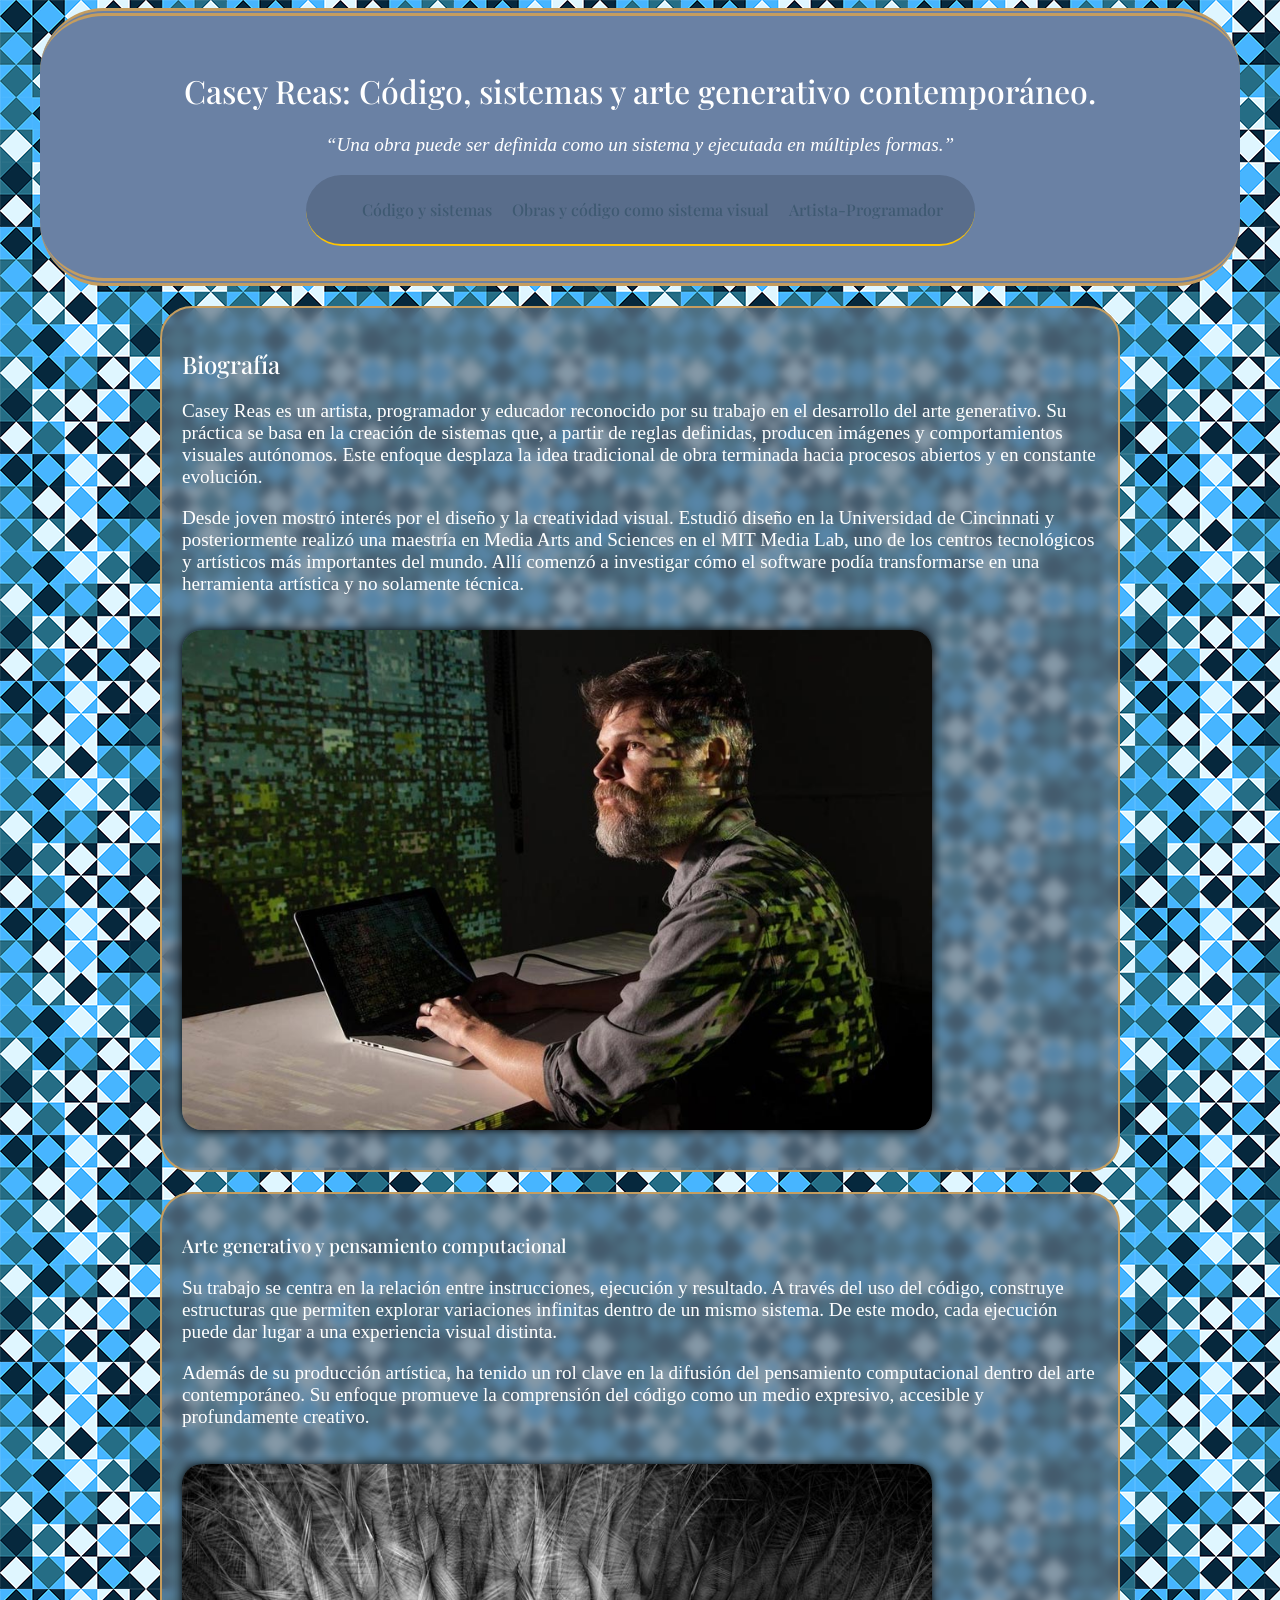
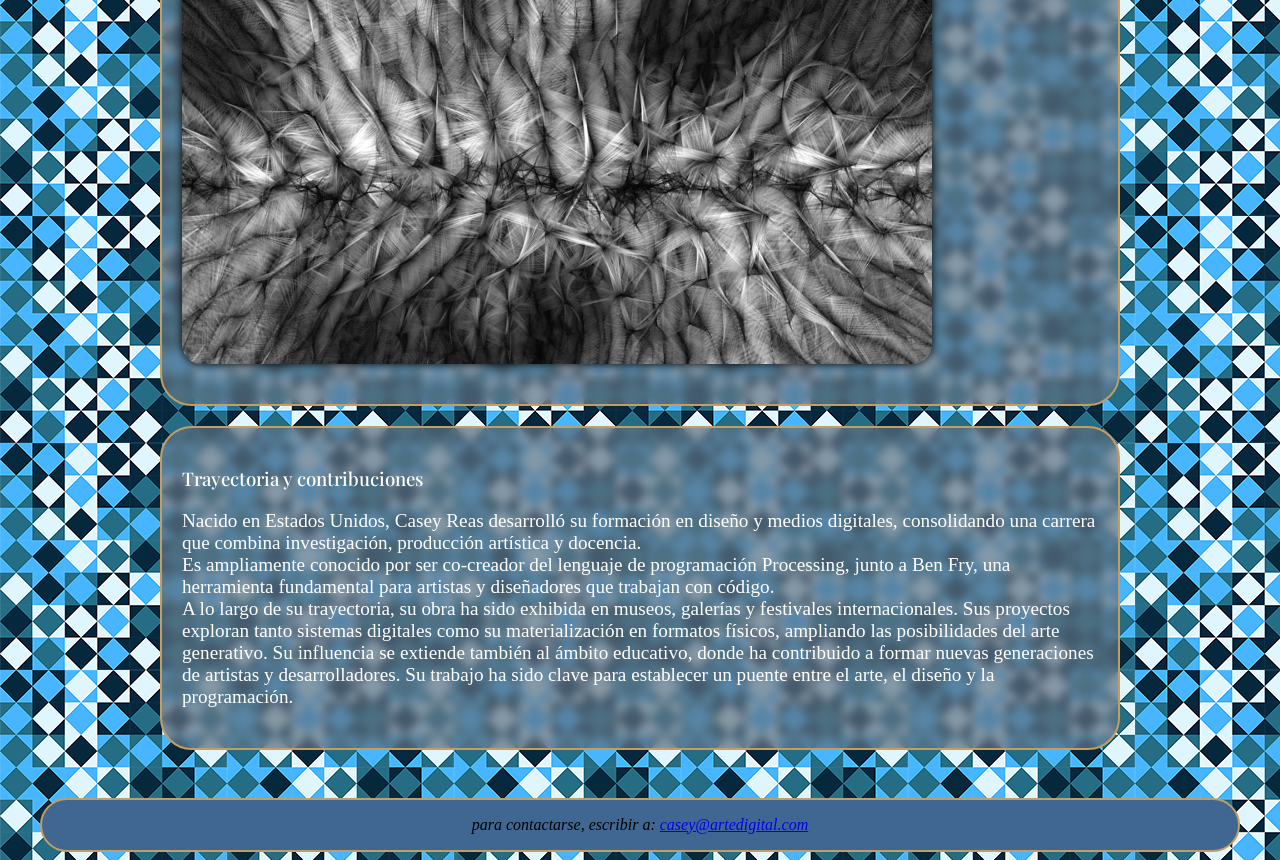
<file: index.html>
<!DOCTYPE html>
<html lang="es">
    <head> 
        <meta charset="UTF-8"> 
        <title>Casey Reas: Código y sistemas.</title> 
        <link href="./CSS/estilos.css" rel="stylesheet">
        <link rel="preconnect" href="https://fonts.googleapis.com">
        <link rel="preconnect" href="https://fonts.gstatic.com" crossorigin>
        <link href="https://fonts.googleapis.com/css2?family=Arvo:ital,wght@0,400;0,700;1,400;1,700&family=Playfair+Display:ital,wght@0,400..900;1,400..900&display=swap" rel="stylesheet">
    </head>
    <body>
        <div class="contenedor">
         <header>
            <h1>Casey Reas: Código, sistemas y arte generativo contemporáneo.</h1> 
            <p><em>“Una obra puede ser definida como un sistema y ejecutada en múltiples formas.”</em></p>
              <nav>
                <ul>
                    <li><a href="./index.html">Código y sistemas</a></li>
                    <li><a href="./dos.html">Obras y código como sistema visual</a></li>
                    <li><a href="./tres.html">Artista-Programador</a></li>
                </ul>
            </nav>
          </header>
         <main>
            <section>
                <div class="carta"> <!-- idea de cartas en div aportada por la IA -->
                 <article>                  
                    <h2>Biografía</h2>
                        <p>Casey Reas es un artista, programador y educador reconocido por su trabajo en el desarrollo del arte generativo. Su práctica se basa en la creación de sistemas que, a partir de reglas definidas, producen imágenes y comportamientos visuales autónomos. Este enfoque desplaza la idea tradicional de obra terminada hacia procesos abiertos y en constante evolución.</p>
                        <p>Desde joven mostró interés por el diseño y la creatividad visual. Estudió diseño en la Universidad de Cincinnati y posteriormente realizó una maestría en Media Arts and Sciences en el MIT Media Lab, uno de los centros tecnológicos y artísticos más importantes del mundo. Allí comenzó a investigar cómo el software podía transformarse en una herramienta artística y no solamente técnica.</p>   <!--Texto adicional mío --> 
                 </article>
                     <img src="./IMG/reas-1.jpg" alt="Foto de Casey Reas codificando">
                </div>
                <div class="carta">
                 <article>
                    <h3>Arte generativo y pensamiento computacional</h3>
                    <p>Su trabajo se centra en la relación entre instrucciones, ejecución y resultado. A través del uso del código, construye estructuras que permiten explorar variaciones infinitas dentro de un mismo sistema. De este modo, cada ejecución puede dar lugar a una experiencia visual distinta.</p>
                    <p>Además de su producción artística, ha tenido un rol clave en la difusión del pensamiento computacional dentro del arte contemporáneo. Su enfoque promueve la comprensión del código como un medio expresivo, accesible y profundamente creativo.</p>
                 </article>
                     <img src="./IMG/reas-2.jpg" alt="Obra de Casey Reas 'Process'">
                </div>
                <div class="carta">
                <article>
                    <h3>Trayectoria y contribuciones</h3>
                    <p>Nacido en Estados Unidos, Casey Reas desarrolló su formación en diseño y medios digitales, consolidando una carrera que combina investigación, producción artística y docencia. <br> Es ampliamente conocido por ser co-creador del lenguaje de programación Processing, junto a Ben Fry, una herramienta fundamental para artistas y diseñadores que trabajan con código. <br>
                      A lo largo de su trayectoria, su obra ha sido exhibida en museos, galerías y festivales internacionales. Sus proyectos exploran tanto sistemas digitales como su materialización en formatos físicos, ampliando las posibilidades del arte generativo.
                      Su influencia se extiende también al ámbito educativo, donde ha contribuido a formar nuevas generaciones de artistas y desarrolladores. Su trabajo ha sido clave para establecer un puente entre el arte, el diseño y la programación.</p>
                </article> 
                </div>
            </section>
         </main>
         <footer>
             <address> 
                para contactarse, escribir a: <a href="mailto:casey@artedigital.com">casey@artedigital.com</a> <!--poner mailto y ubicacion desde donde se realizó la página.-->
             </address>
                <!-- El contenido textual de este HTML ha sido elaborado con asistencia de Inteligencia Artificial como herramienta de apoyo. -->
          </footer>
        </div>
    </body>
</html>
</file>
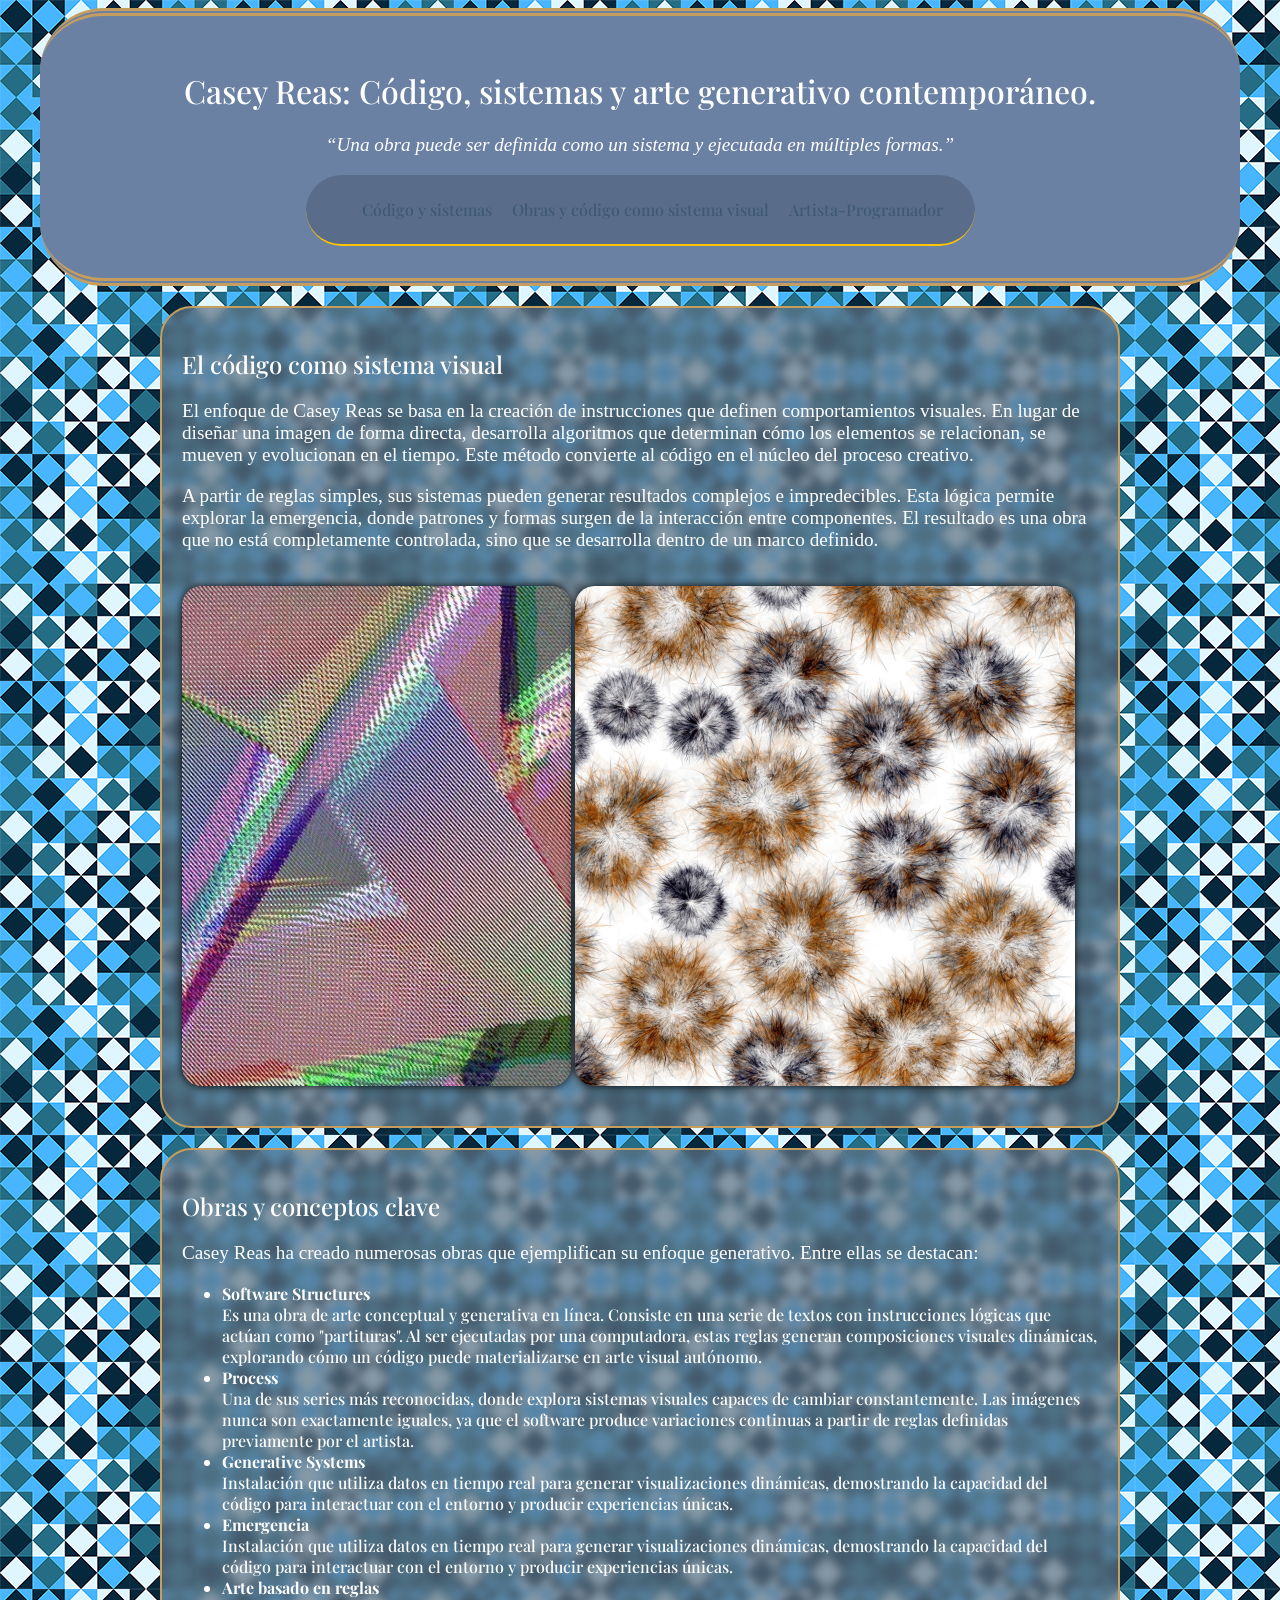
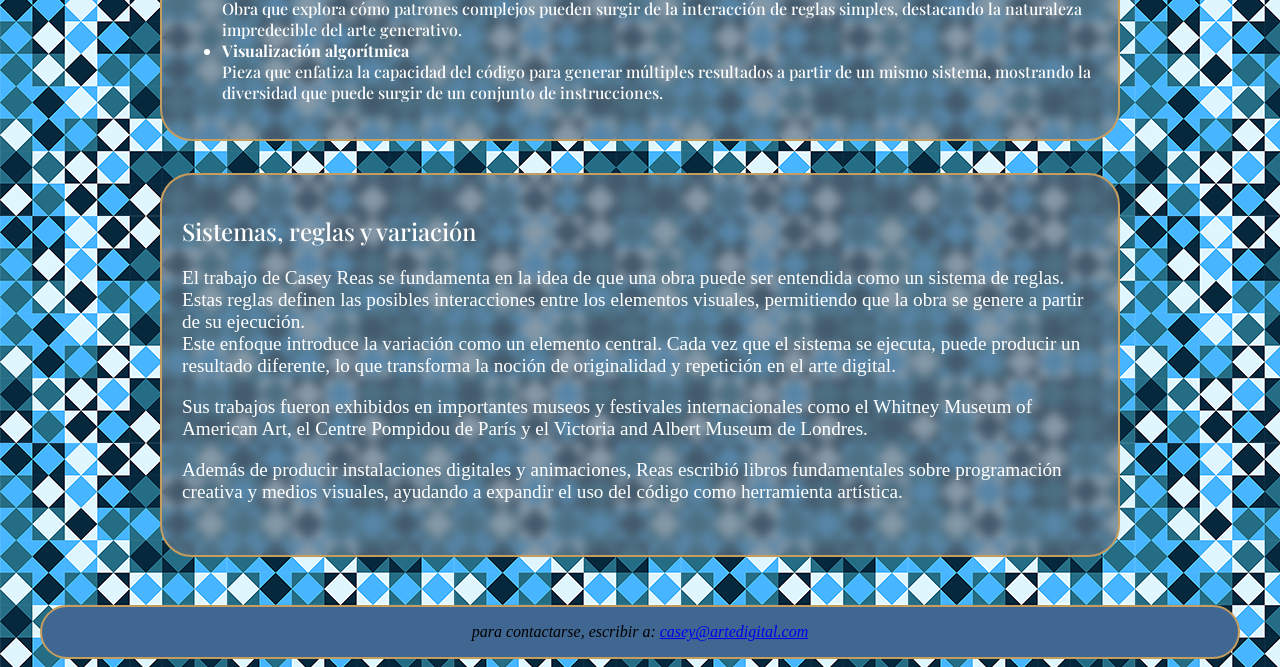
<file: dos.html>
<!DOCTYPE html>
<html lang="es">
    <head> 
        <meta charset="UTF-8"> 
        <title>Casey Reas: Obras y código como sistema visual.</title> 
        <link href="./CSS/estilos.css" rel="stylesheet">
        <link rel="preconnect" href="https://fonts.googleapis.com">
        <link rel="preconnect" href="https://fonts.gstatic.com" crossorigin>
        <link href="https://fonts.googleapis.com/css2?family=Arvo:ital,wght@0,400;0,700;1,400;1,700&family=Playfair+Display:ital,wght@0,400..900;1,400..900&display=swap" rel="stylesheet">
    </head>
    <body>
        <div class="contenedor">
         <header>
            <h1>Casey Reas: Código, sistemas y arte generativo contemporáneo.</h1> 
            <p><em>“Una obra puede ser definida como un sistema y ejecutada en múltiples formas.”</em></p>
                <nav>
                    <ul>
                        <li><a href="./index.html">Código y sistemas</a></li>
                        <li><a href="./dos.html">Obras y código como sistema visual</a></li>
                        <li><a href="./tres.html">Artista-Programador</a></li>
                    </ul>
                </nav>
          </header>
         <main>
            <section>
            <div class="carta">
                <article>
                <h2>El código como sistema visual</h2>
                <p>El enfoque de Casey Reas se basa en la creación de instrucciones que definen comportamientos visuales. En lugar de diseñar una imagen de forma directa, desarrolla algoritmos que determinan cómo los elementos se relacionan, se mueven y evolucionan en el tiempo. Este método convierte al código en el núcleo del proceso creativo.</p> 
                <p>A partir de reglas simples, sus sistemas pueden generar resultados complejos e impredecibles. Esta lógica permite explorar la emergencia, donde patrones y formas surgen de la interacción entre componentes. El resultado es una obra que no está completamente controlada, sino que se desarrolla dentro de un marco definido.</p>
                <img src="./IMG/reas-3.jpg" alt="Ejemplo de obra generativa de Casey Reas" >
                <img src="./IMG/reas-5.jpg" alt="Ejemplo de obra generativa de Casey Reas" a>
                </article>
            </div>
                <div class="carta">
                <article>
                    <h2>Obras y conceptos clave</h2>
                    <p>Casey Reas ha creado numerosas obras que ejemplifican su enfoque generativo. Entre ellas se destacan:</p>
                        <ul> <!-- Lista de obras con información detallada por la IA -->
                          <li> <strong>Software Structures</strong> <br> Es una obra de arte conceptual y generativa en línea. Consiste en una serie de textos con instrucciones lógicas que actúan como "partituras". Al ser ejecutadas por una computadora, estas reglas generan composiciones visuales dinámicas, explorando cómo un código puede materializarse en arte visual autónomo.</li>
                          <li> <strong>Process</strong> <br> Una de sus series más reconocidas, donde explora sistemas visuales capaces de cambiar constantemente. Las imágenes nunca son exactamente iguales, ya que el software produce variaciones continuas a partir de reglas definidas previamente por el artista.</li>
                          <li> <strong>Generative Systems</strong> <br> Instalación que utiliza datos en tiempo real para generar visualizaciones dinámicas, demostrando la capacidad del código para interactuar con el entorno y producir experiencias únicas.</li>
                          <li> <strong>Emergencia</strong> <br> Instalación que utiliza datos en tiempo real para generar visualizaciones dinámicas, demostrando la capacidad del código para interactuar con el entorno y producir experiencias únicas.</li>
                          <li> <strong>Arte basado en reglas</strong> <br> Obra que explora cómo patrones complejos pueden surgir de la interacción de reglas simples, destacando la naturaleza impredecible del arte generativo.</li>
                          <li> <strong>Visualización algorítmica</strong> <br> Pieza que enfatiza la capacidad del código para generar múltiples resultados a partir de un mismo sistema, mostrando la diversidad que puede surgir de un conjunto de instrucciones.</li>
                       </ul>
                </article>
                </div>
            </section>
            <div class="carta">
            <section>
                <h2>Sistemas, reglas y variación</h2>
                <p>El trabajo de Casey Reas se fundamenta en la idea de que una obra puede ser entendida como un sistema de reglas. Estas reglas definen las posibles interacciones entre los elementos visuales, permitiendo que la obra se genere a partir de su ejecución. <br>
                   Este enfoque introduce la variación como un elemento central. Cada vez que el sistema se ejecuta, puede producir un resultado diferente, lo que transforma la noción de originalidad y repetición en el arte digital.</p>
                <p>Sus trabajos fueron exhibidos en importantes museos y festivales internacionales como el Whitney Museum of American Art, el Centre Pompidou de París y el Victoria and Albert Museum de Londres.</p> <!-- Comentario adicional con IA -->
                <p>Además de producir instalaciones digitales y animaciones, Reas escribió libros fundamentales sobre programación creativa y medios visuales, ayudando a expandir el uso del código como herramienta artística.</p> <!-- Comentario adicional con IA -->
            </section>
            </div>
          </main>
         <footer>
             <address> 
                para contactarse, escribir a: <a href="mailto:casey@artedigital.com">casey@artedigital.com</a>
             </address>
             <!-- El contenido textual de este HTML ha sido elaborado con asistencia de Inteligencia Artificial como herramienta de apoyo. -->
          </footer>
        </div>
    </body>
</html>
</file>
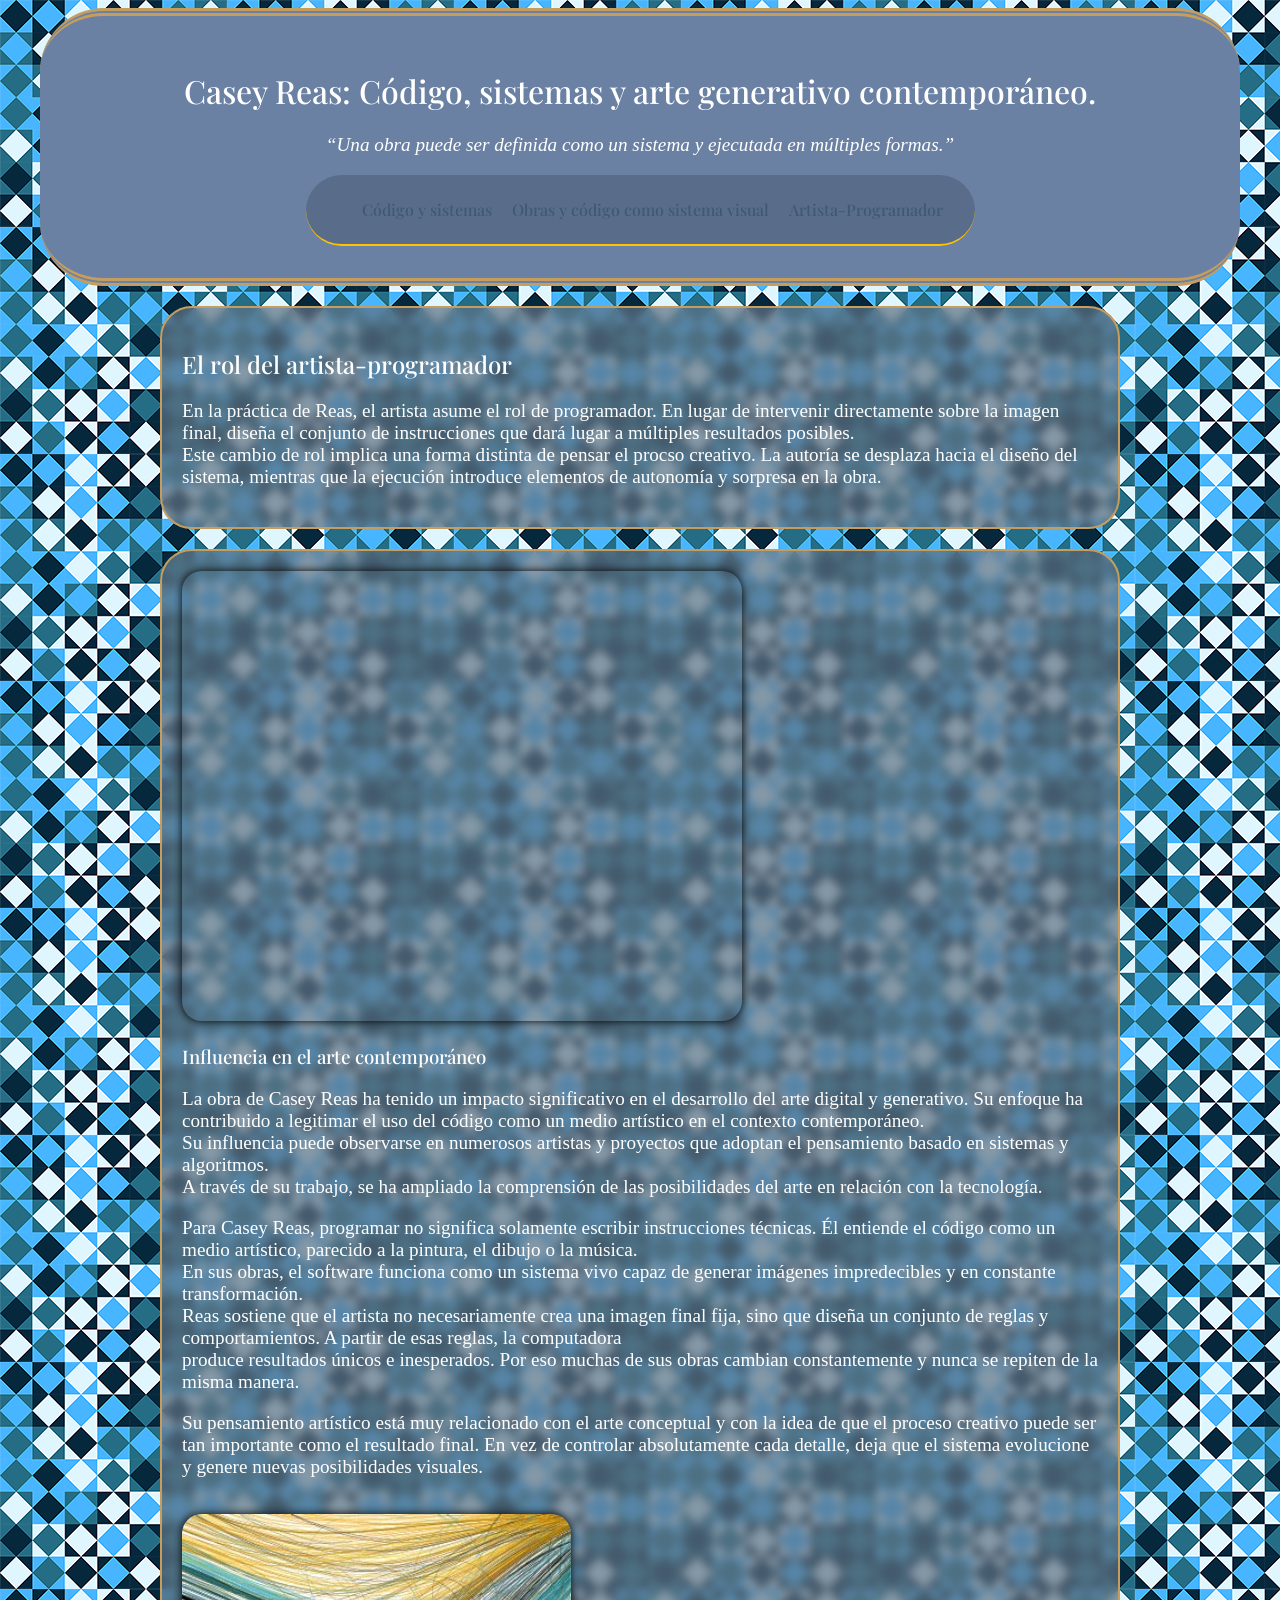
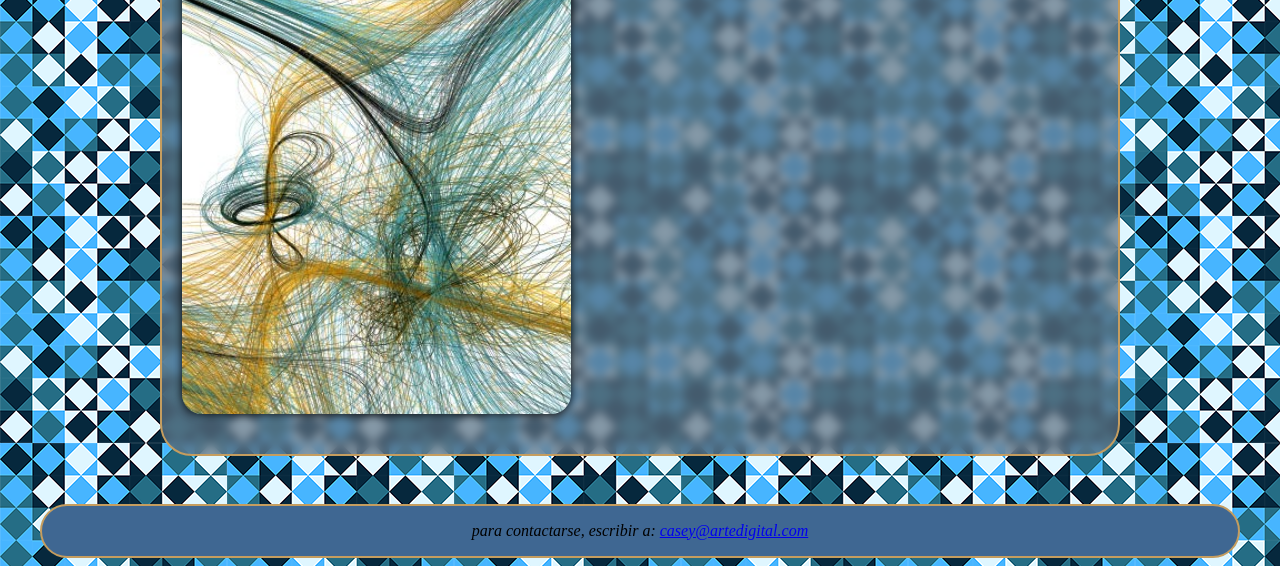
<file: tres.html>
<!DOCTYPE html>
<html lang="es">
    <head> 
        <meta charset="UTF-8"> 
        <title>Casey Reas: Artista-Programador</title> 
        <link href="./CSS/estilos.css" rel="stylesheet">
        <link rel="preconnect" href="https://fonts.googleapis.com">
        <link rel="preconnect" href="https://fonts.gstatic.com" crossorigin>
        <link href="https://fonts.googleapis.com/css2?family=Arvo:ital,wght@0,400;0,700;1,400;1,700&family=Playfair+Display:ital,wght@0,400..900;1,400..900&display=swap" rel="stylesheet">
    </head>
    <body>
        <div class="contenedor">
         <header>
            <h1>Casey Reas: Código, sistemas y arte generativo contemporáneo.</h1> 
            <p><em>“Una obra puede ser definida como un sistema y ejecutada en múltiples formas.”</em></p>
            <nav>
                <ul>
                    <li><a href="./index.html">Código y sistemas</a></li>
                    <li><a href="./dos.html">Obras y código como sistema visual</a></li>
                    <li><a href="./tres.html">Artista-Programador</a></li>
                </ul>
            </nav>
          </header>
         <main>
            <section>
                <div class="carta">
                <article>
                <h2>El rol del artista-programador</h2>
                <p>En la práctica de Reas, el artista asume el rol de programador. En lugar de intervenir directamente sobre la imagen final, diseña el conjunto de instrucciones que dará lugar a múltiples resultados posibles. <br>
                Este cambio de rol implica una forma distinta de pensar el procso creativo. La autoría se desplaza hacia el diseño del sistema, mientras que la ejecución introduce elementos de autonomía y sorpresa en la obra.</p>
                </article>
                </div>
                <div class="carta">
                 <article>
                <iframe width="560" height="315" src="https://www.youtube.com/embed/_8DMEHxOLQE?si=fTLTiHjTlsafmZhx" title="YouTube video player" frameborder="0" allow="accelerometer; autoplay; clipboard-write; encrypted-media; gyroscope; picture-in-picture; web-share" referrerpolicy="strict-origin-when-cross-origin" allowfullscreen></iframe> 
                    <h3>Influencia en el arte contemporáneo</h3>
                    <p>La obra de Casey Reas ha tenido un impacto significativo en el desarrollo del arte digital y generativo. Su enfoque ha contribuido a legitimar el uso del código como un medio artístico en el contexto contemporáneo. <br> Su influencia puede observarse en numerosos artistas y proyectos que adoptan el pensamiento basado en sistemas y algoritmos. <br> A través de su trabajo, se ha ampliado la comprensión de las posibilidades del arte en relación con la tecnología.</p> 
                    <p>Para Casey Reas, programar no significa solamente escribir instrucciones técnicas. Él entiende el código como un medio artístico, parecido a la pintura, el dibujo o la música. <br> En sus obras, el software funciona como un sistema vivo capaz de generar imágenes impredecibles y en constante transformación. <br> Reas sostiene que el artista no necesariamente crea una imagen final fija, sino que diseña un conjunto de reglas y comportamientos. A partir de esas reglas, la computadora <br> produce resultados únicos e inesperados. Por eso muchas de sus obras cambian constantemente y nunca se repiten de la misma manera. </p> <!-- Comentario adicional con IA -->   
                    <p>Su pensamiento artístico está muy relacionado con el arte conceptual y con la idea de que el proceso creativo puede ser tan importante como el resultado final. En vez de controlar absolutamente cada detalle, deja que el sistema evolucione y genere nuevas posibilidades visuales.</p> <!-- Comentario adicional con IA -->
                    <img src="./IMG/reas-4.jpg" alt="Obra de casey reas" class>
                 </article>
                </div>
            </section>
          </main>
         <footer>
             <address>
                para contactarse, escribir a: <a href="mailto:casey@artedigital.com">casey@artedigital.com</a> 
             </address>
             <!-- El contenido textual de este HTML ha sido elaborado con asistencia de Inteligencia Artificial como herramienta de apoyo. -->
          </footer>
        </div>
    </body>
</html>
</file>
<file: CSS/estilos.css>
*{
    box-sizing:border-box;
}

/*header*/
header{
    text-align: center;
    padding:2rem;
    background: #6a81a4;
    border-radius: 4rem;
    border-top: 8px double #c59d5f;      /*pequeño resplandor en la parte de arriba, sugerido por la IA*/
    border-bottom: 8px double #c59d5f;      /*pequeño resplandor en la parte de abajo, sugerido por la IA*/          
}

p{
    font-size:1.2rem;
    color: #ffffff;
}
/*menu nav */
nav {
  background-color: #596d8b;      
  border-radius: 5rem;             
  width: fit-content;               /* Ajustar el ancho del color del nav, sugerido por la IA */
  margin: 0 auto;                 
  padding: 0.5rem 1rem;             
  border-bottom: 2px solid #ffc400;  /* Línea debajo en el borde del nav, segurido por IA */
}

nav ul {
  list-style: none;
}
nav li {
  display: inline-block;
  margin-right:1rem;
}
nav a {
  text-decoration: none;
}

/*estilos para el menu */
nav a:link{
    color:rgb(62, 89, 113);
}

nav a:visited{
    color:rgb(23, 36, 48);
}

nav a:hover{
    color:rgb(181, 165, 39);
}

nav a:active{
    color:rgb(11, 43, 204);
}

/*imagen del body*/
body{
    background-image:url("../IMG/fondo.png");
}

/* corrección para que las imagenes se ajusten y estilos*/
img {
    max-width:100%;
    height:500px;
    border-radius:20px;
    box-shadow:0 0 10px #000000;
}

iframe {
    height: 450px;
    border-radius: 20px;
    box-shadow: 0 0 10px #000000;
}

/*contenedor principal*/
.contenedor{
    max-width:1200px;
    margin:auto;
}

/*fuente asignada*/
 h1, h2, h3, ul {
  font-family: "Playfair Display", serif;
  font-optical-sizing: auto;
  font-weight: 500;
  font-style: normal;
  color: white;
}

/*separación entre los contenidos */
section{
    margin-bottom:2rem;
}
/*margin para que las imagenes no queden apretadas*/
img{
    margin:1rem 0;
}
/*idea de las cartas por la IA*/
.carta {
    background: rgba(94, 113, 130, 0.7);
    backdrop-filter: blur(5px);             /*efecto sugerido por la IA*/
    border: 2px solid #c59d5f;
    border-radius: 2rem;
    padding: 20px;
    margin: 20px auto;
    width: 80%;
}

footer {
    text-align: center;
    padding: 1rem;
    margin-top: 3rem;
    border-radius: 4rem;
    color: #000000;
    background-color: #3f6792;
    border: 2px solid #c59d5f;
}
</file>
